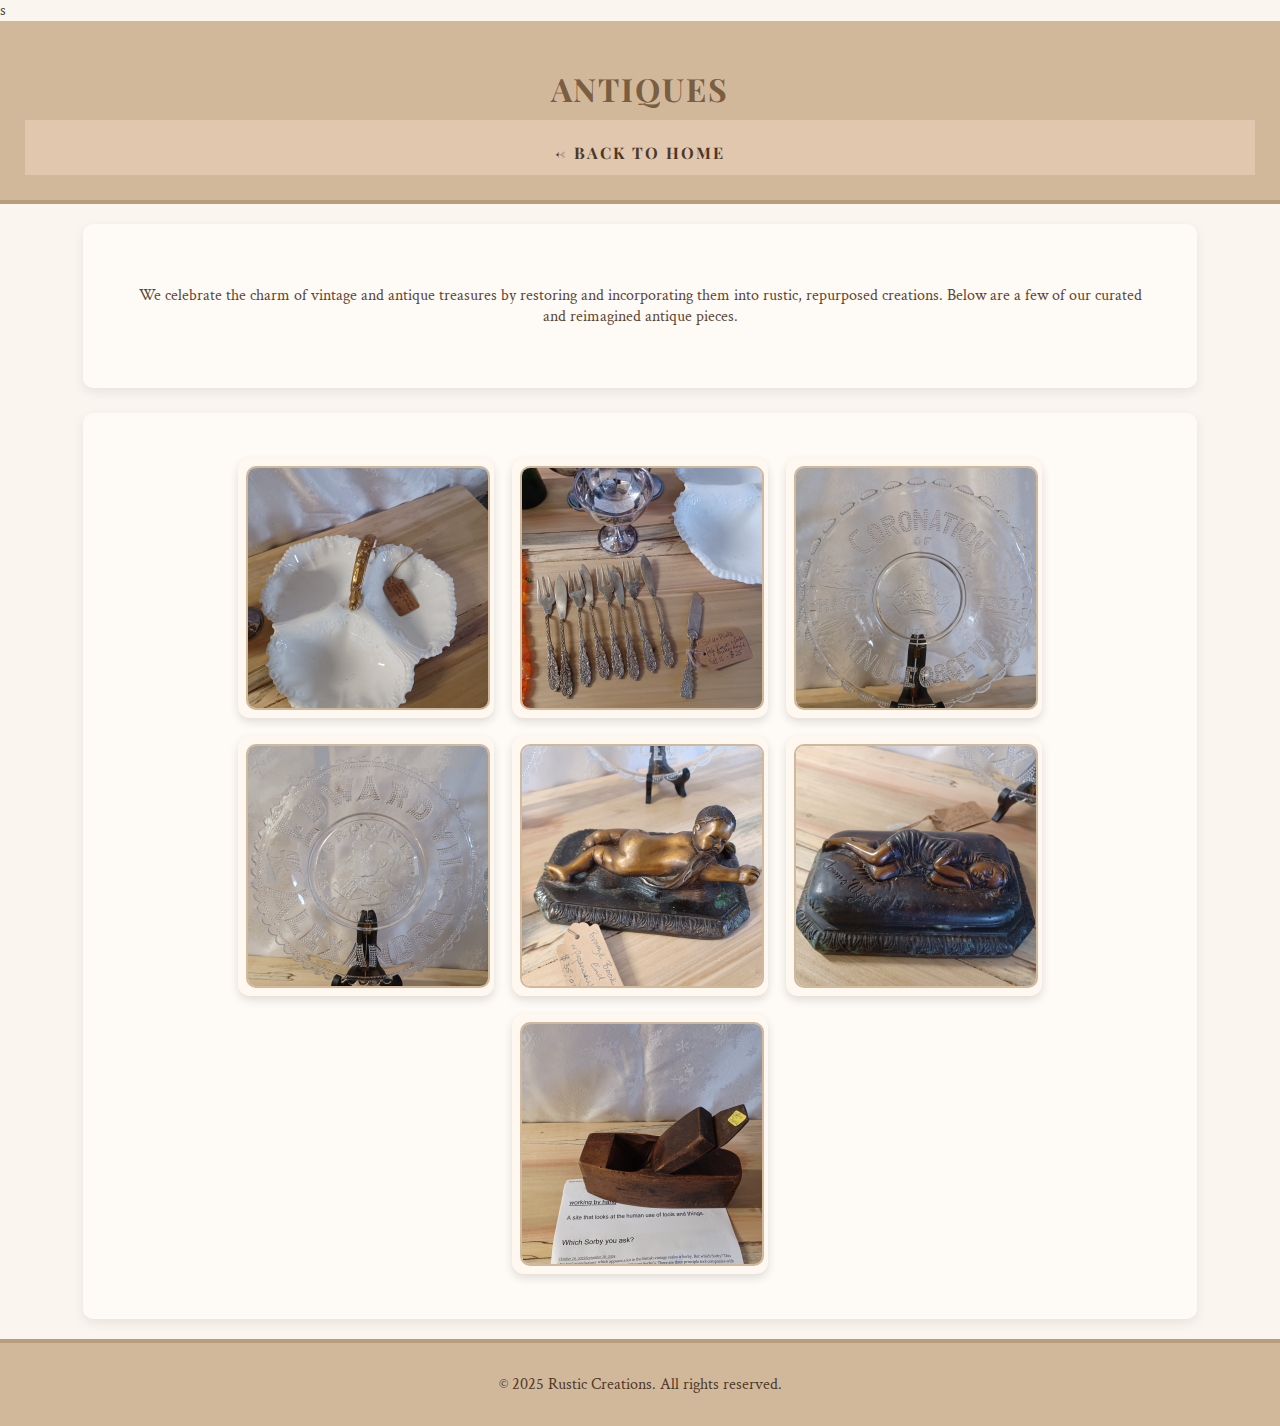
<file: antiques.html>
s<!DOCTYPE html>
<html lang="en">
<head>
    <meta charset="UTF-8">
    <meta name="viewport" content="width=device-width, initial-scale=1.0">
    <title>Antiques - Rustic Creations</title>
    <link rel="stylesheet" href="style.css">
</head>
<body>
    <header>
        <h1>Antiques</h1>
        <nav><a href="index.html">← Back to Home</a></nav>
    </header>

    <main>
        <section>
            <p>We celebrate the charm of vintage and antique treasures by restoring and incorporating them into rustic, repurposed creations. Below are a few of our curated and reimagined antique pieces.</p>
        </section>

        <section class="gallery">
            <div class="gallery-item"><img src="Assets\Antiques1.jpeg" alt="Antique piece 1"></div>
            <div class="gallery-item"><img src="Assets\Antiques2.jpeg" alt="Antique piece 2"></div>
            <div class="gallery-item"><img src="Assets\Antiques3.jpeg" alt="Antique piece 3"></div>
            <div class="gallery-item"><img src="Assets\Antiques4.jpeg" alt="Antique piece 4"></div>
            <div class="gallery-item"><img src="Assets\Antiques5.jpeg" alt="Antique piece 5"></div>
            <div class="gallery-item"><img src="Assets\Antiques6.jpeg" alt="Antique piece 6"></div>
            <div class="gallery-item"><img src="Assets\Antiques7.jpeg" alt="Antique piece 7"></div>
        </section>
    </main>

    <footer>
        <p>&copy; 2025 Rustic Creations. All rights reserved.</p>
    </footer>
</body>
</html>
</file>
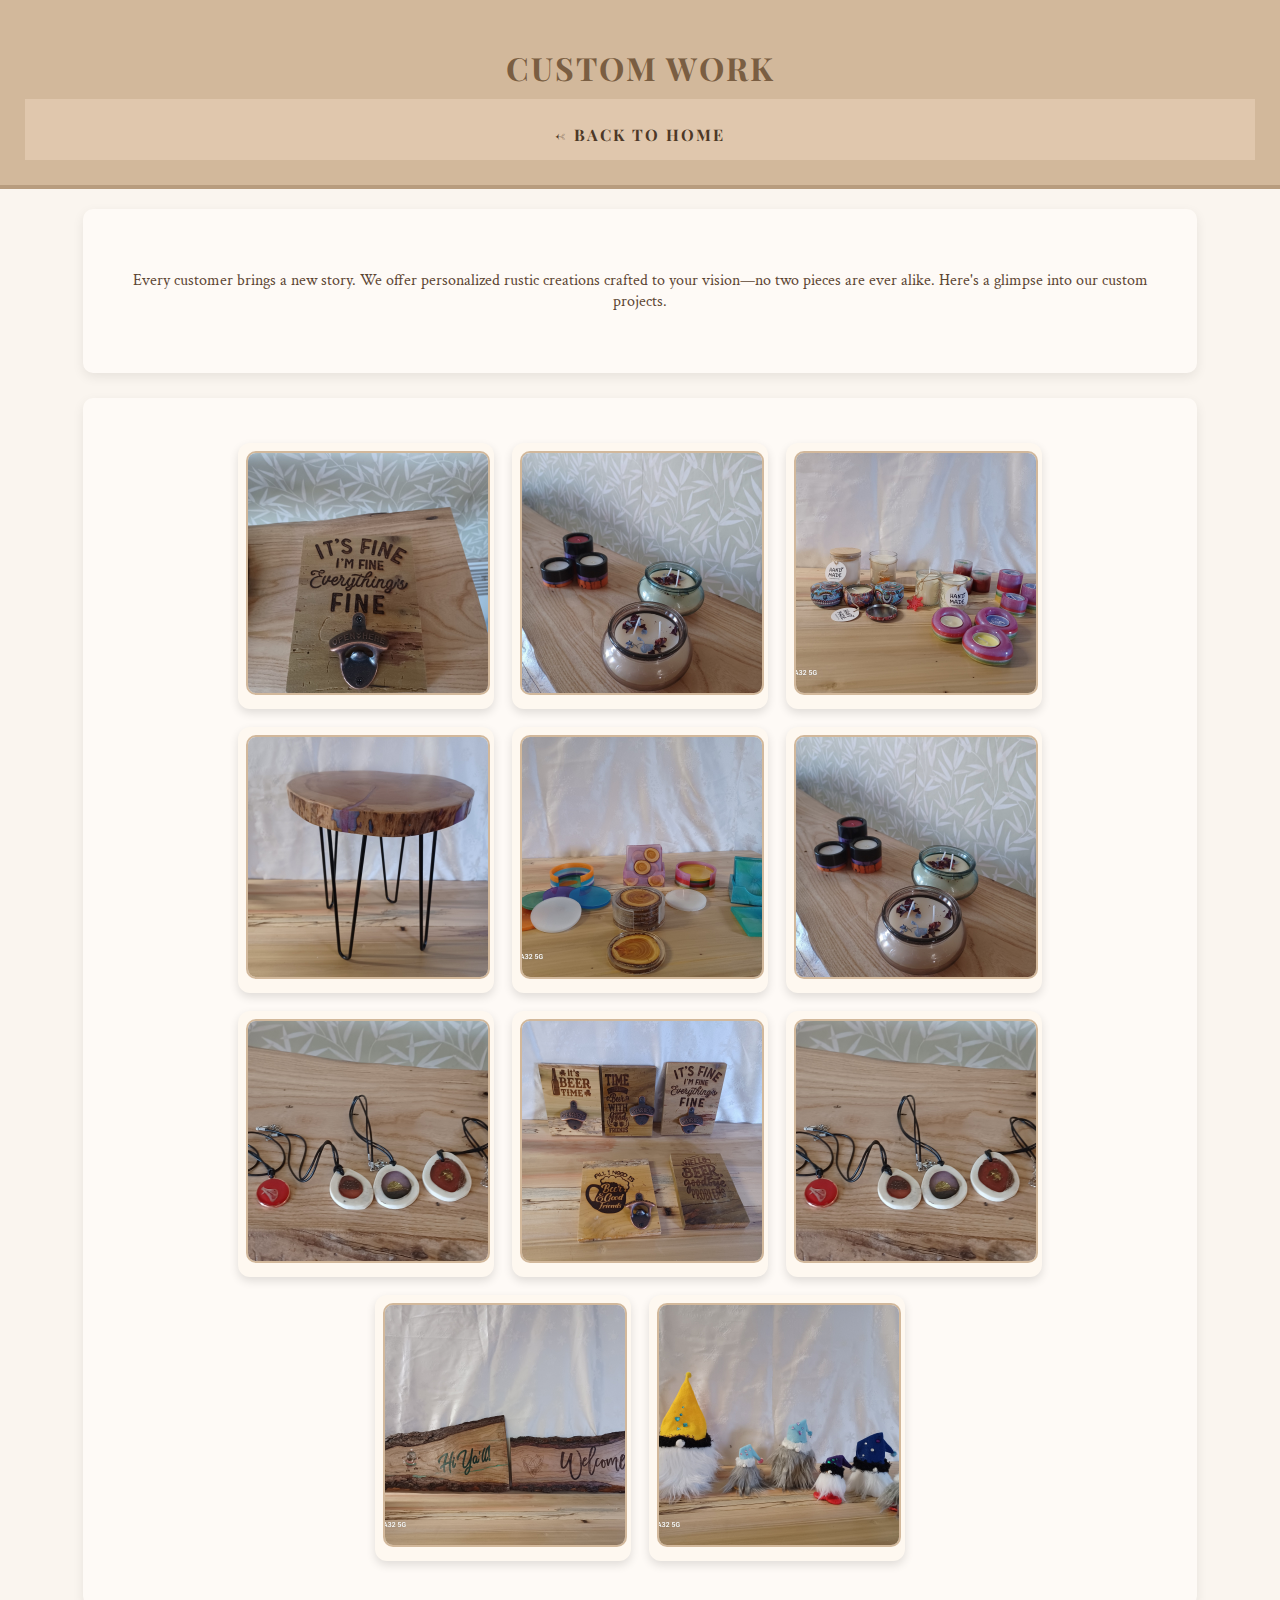
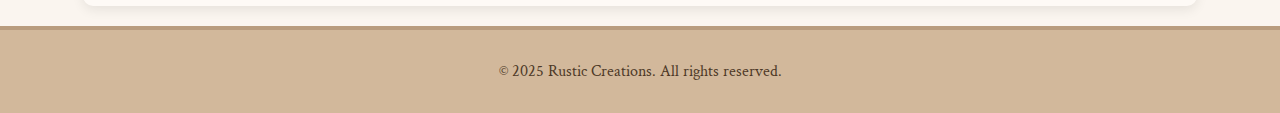
<file: custom-work.html>
<!DOCTYPE html>
<html lang="en">
<head>
    <meta charset="UTF-8">
    <meta name="viewport" content="width=device-width, initial-scale=1.0">
    <title>Custom Work - Rustic Creations</title>
    <link rel="stylesheet" href="style.css">
</head>
<body>
    <header>
        <h1>Custom Work</h1>
        <nav><a href="index.html">← Back to Home</a></nav>
    </header>

    <main>
        <section>
            <p>Every customer brings a new story. We offer personalized rustic creations crafted to your vision—no two pieces are ever alike. Here's a glimpse into our custom projects.</p>
        </section>

        <section class="gallery">
            <div class="gallery-item"><img src="Assets\CustomWork1.jpeg" alt="Custom piece 1"></div>
            <div class="gallery-item"><img src="Assets\CustomWork2.jpeg" alt="Custom piece 2"></div>
            <div class="gallery-item"><img src="Assets\CustomWork3.jpeg" alt="Custom piece 3"></div>
            <div class="gallery-item"><img src="Assets\CustomWork4.jpeg" alt="Custom piece 4"></div>
            <div class="gallery-item"><img src="Assets\CustomWork5.jpeg" alt="Custom piece 5"></div>
            <div class="gallery-item"><img src="Assets\CustomWork7.jpeg" alt="Custom piece 7"></div>
            <div class="gallery-item"><img src="Assets\CustomWork8.jpeg" alt="Custom piece 8"></div>
            <div class="gallery-item"><img src="Assets\CustomWork9.jpeg" alt="Custom piece 9"></div>
            <div class="gallery-item"><img src="Assets\CustomWork10.jpeg" alt="Custom piece 10"></div>
            <div class="gallery-item"><img src="Assets\CustomWork11.jpeg" alt="Custom piece 11"></div>
            <div class="gallery-item"><img src="Assets\CustomWork12.jpeg" alt="Custom piece 12"></div>
        </section>
    </main>

    <footer>
        <p>&copy; 2025 Rustic Creations. All rights reserved.</p>
    </footer>
</body>
</html>
</file>
<file: style.css>
/* Import Rustic Font */
@import url('https://fonts.googleapis.com/css2?family=Crimson+Text:wght@400;700&family=Playfair+Display:wght@400;700&display=swap');

/* Global Styles */
body {
    font-family: 'Crimson Text', serif;
    background-color: #faf5ef;
    color: #5c4532;
    margin: 0;
    padding: 0;
}

/* Header */
header {
    background-color: #d2b89b;
    color: #4d3827;
    text-align: center;
    padding: 25px;
    font-size: 28px;
    font-family: 'Playfair Display', serif;
    text-transform: uppercase;
    letter-spacing: 2px;
    border-bottom: 4px solid #b89c7e;
}

header nav a {
    display: inline-block;
    margin-top: 10px;
    font-size: 16px;
    text-decoration: none;
    color: #4d3827;
    font-weight: bold;
}

header nav a:hover {
    color: #7a5e42;
    text-decoration: underline;
}

/* Navigation */
nav {
    background-color: #e0c7ad;
    padding: 12px;
    text-align: center;
}

nav ul {
    list-style: none;
    padding: 0;
    margin: 0;
}

nav ul li {
    display: inline;
    margin: 0 18px;
}

nav ul li a {
    text-decoration: none;
    color: #4d3827;
    font-size: 18px;
    font-weight: bold;
    font-family: 'Playfair Display', serif;
}

nav ul li a:hover {
    text-decoration: underline;
    color: #7a5e42;
}

/* Sections */
section {
    padding: 45px;
    text-align: center;
    background-color: #fefaf6;
    margin: 20px auto;
    width: 80%;
    border-radius: 10px;
    box-shadow: 0px 4px 12px rgba(0, 0, 0, 0.08);
}

h1, h2 {
    font-family: 'Playfair Display', serif;
    color: #7a5e42;
}

h1 {
    font-size: 32px;
    margin-bottom: 10px;
}

h2 {
    font-size: 26px;
    margin-bottom: 15px;
    border-bottom: 2px solid #b89c7e;
    display: inline-block;
    padding-bottom: 5px;
}

/* Gallery */
.gallery {
    display: flex;
    justify-content: center;
    flex-wrap: wrap;
    gap: 18px;
    margin-top: 25px;
}

.gallery-item {
    width: 240px;
    height: auto;
    border-radius: 12px;
    box-shadow: 0px 4px 10px rgba(0, 0, 0, 0.12);
    background-color: #fef8f0;
    padding: 8px;
    transition: transform 0.3s ease;
    text-align: center;
}

.gallery-item:hover {
    transform: scale(1.03);
}

.gallery-item img {
    width: 100%;
    height: 240px;
    object-fit: cover;
    border-radius: 10px;
    border: 2px solid #d2b89b;
    transition: opacity 0.3s ease;
}

.gallery-item img:hover {
    opacity: 0.95;
}

/* Responsive Label Under Thumbnails */
.thumb-label {
    font-size: clamp(14px, 1.5vw, 18px);
    font-weight: bold;
    color: #4d3827;
    margin-top: 8px;
    font-family: 'Playfair Display', serif;
    text-align: center;
}

/* Contact Cards */
.contact-card {
    background-color: #fffaf2;
    padding: 18px;
    margin: 15px auto;
    max-width: 340px;
    border-radius: 10px;
    border: 2px solid #d2b89b;
    box-shadow: 0 5px 10px rgba(0, 0, 0, 0.08);
    font-size: 17px;
}

.contact-card h3 {
    margin-bottom: 8px;
    font-family: 'Playfair Display', serif;
    color: #7a5e42;
    font-size: 22px;
}

.contact-card p {
    font-size: 16px;
}

/* Footer */
footer {
    background-color: #d2b89b;
    color: #4d3827;
    text-align: center;
    padding: 15px;
    font-size: 16px;
    font-family: 'Crimson Text', serif;
    border-top: 4px solid #b89c7e;
}

/* Media Queries for Small Screens */
@media (max-width: 600px) {
    nav ul li {
        display: block;
        margin: 10px 0;
    }

    .gallery {
        flex-direction: column;
        align-items: center;
    }

    .gallery-item {
        width: 90%;
    }

    .gallery-item img {
        height: auto;
    }
}
</file>
